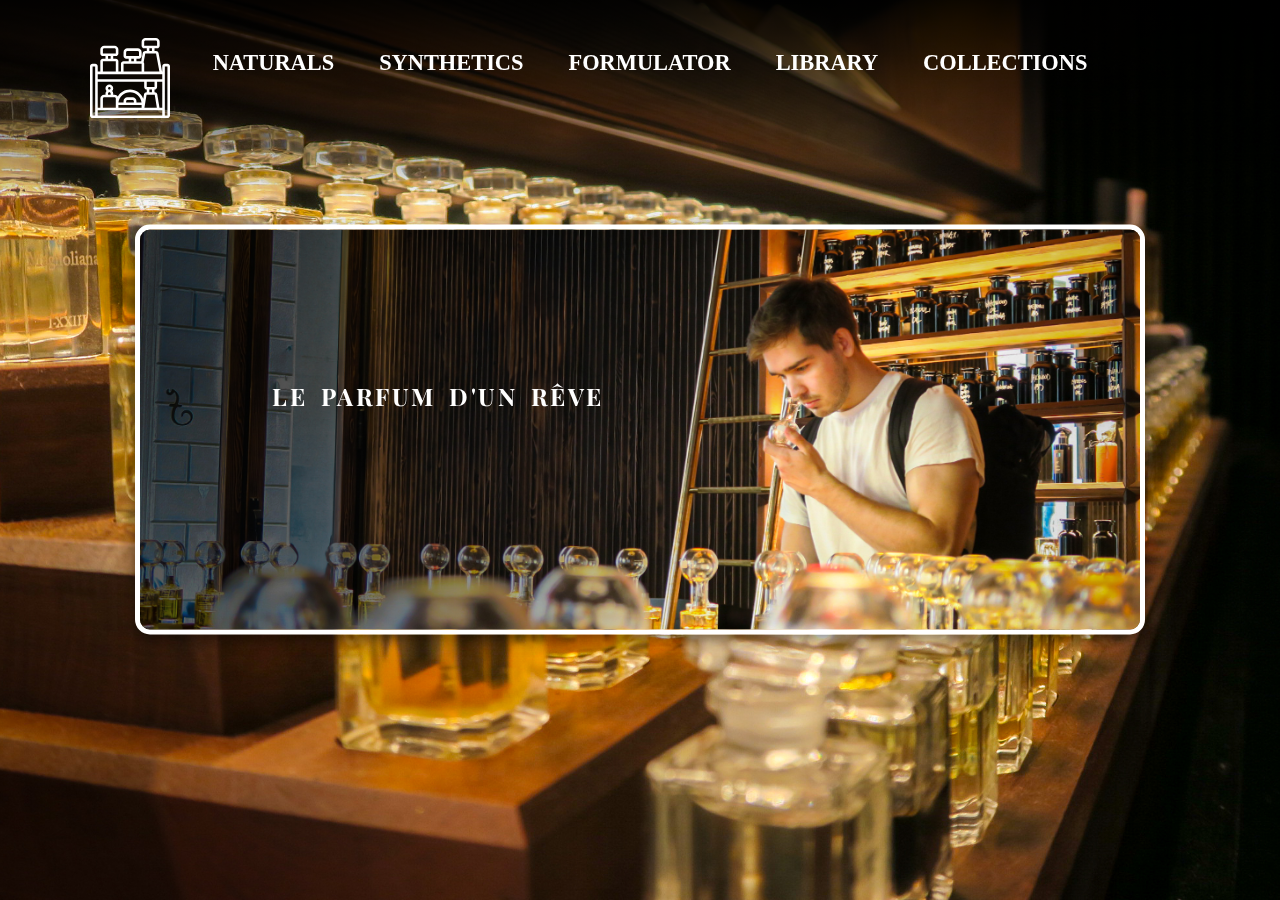
<file: index.html>
<!DOCTYPE html>
<html lang="en">
<head>
    <meta charset="UTF-8">
    <meta name="viewport" content="width=device-width, initial-scale=1.0">
    <title>Perfumer's Shelf</title>
    <link rel="stylesheet" href="style.css">
    <link href="https://fonts.googleapis.com/css2?family=Playfair+Display:wght@400;700&family=Montserrat:wght@400;700&display=swap" rel="stylesheet">

</head>

<body>
    
    <div class="bg-image"></div>
        
        <header>
                <a href="/index.html"><svg xmlns="http://www.w3.org/2000/svg" xmlns:xlink="http://www.w3.org/1999/xlink" version="1.1" x="0px" y="0px" class="logo-icon" viewBox="0 0 496 620" style="enable-background:new 0 0 496 496;" xml:space="preserve"><path d="M480,160h-16c-8.822,0-16,7.178-16,16v32h-1.361L425.086,93.051C423.668,85.488,417.055,80,409.361,80H400V64h16  c8.822,0,16-7.178,16-16V24c0-13.233-10.766-24-24-24h-64c-13.234,0-24,10.767-24,24v24c0,8.822,7.178,16,16,16h16v16h-9.36  c-7.694,0-14.308,5.488-15.726,13.051L317.361,144H288v-16h16c8.822,0,16-7.178,16-16V88c0-13.233-10.766-24-24-24h-64  c-13.234,0-24,10.767-24,24v24c0,8.822,7.178,16,16,16h16v16h-32c-8.822,0-16,7.178-16,16v48h-16v-64c0-8.822-7.178-16-16-16h-16  v-16h16c8.822,0,16-7.178,16-16V72c0-13.233-10.766-24-24-24H88c-13.234,0-24,10.767-24,24v24c0,8.822,7.178,16,16,16h16v16H80  c-8.822,0-16,7.178-16,16v64H48v-32c0-8.822-7.178-16-16-16H16c-8.822,0-16,7.178-16,16v304c0,8.822,7.178,16,16,16h464  c8.822,0,16-7.178,16-16V176C496,167.178,488.822,160,480,160z M32,480H16V176h16V480z M336,24c0-4.411,3.589-8,8-8h64  c4.411,0,8,3.589,8,8l0.01,24c0,0-0.003,0-0.01,0h-80V24z M368,64h16v16h-16V64z M409.361,96l21,112H336v-48  c0-3.762-1.313-7.218-3.495-9.953L342.64,96H409.361z M224,88c0-4.411,3.589-8,8-8h64c4.411,0,8,3.589,8,8l0.01,24  c0,0-0.003,0-0.01,0h-80V88z M256,128h16v16h-16V128z M208,160h112v48H208V160z M80,72c0-4.411,3.589-8,8-8h64c4.411,0,8,3.589,8,8  l0.01,24c0,0-0.003,0-0.01,0H80V72z M112,112h16v16h-16V112z M80,144h80v64H80V144z M448,224v32H48v-32H448z M368,336v-16h16v16H368  z M352,304v-32h48v32H352z M352,320v16h-1.223c-7.854,0-14.491,5.622-15.782,13.369l-4.615,27.691  C317.83,343.756,285.64,320,248,320c-32.174,0-60.365,17.359-75.713,43.2C168.029,356.477,160.53,352,152,352h-8v-8  c0-6.142-2.322-11.75-6.131-16c3.809-4.25,6.131-9.858,6.131-16c0-13.233-10.766-24-24-24s-24,10.767-24,24  c0,6.142,2.322,11.75,6.131,16C98.322,332.25,96,337.858,96,344v8h-8c-13.234,0-24,10.767-24,24v56H48V272h288v32  C336,312.822,343.178,320,352,320z M272,400h-48v-8c0-4.411,3.589-8,8-8h32c4.411,0,8,3.589,8,8V400z M264,368h-32  c-13.233,0-24,10.767-24,24v8h-31.545c3.994-35.948,34.549-64,71.545-64s67.551,28.052,71.545,64H288v-8  C288,378.767,277.233,368,264,368z M112,312c0-4.411,3.589-8,8-8s8,3.589,8,8s-3.589,8-8,8S112,316.411,112,312z M112,344  c0-4.411,3.589-8,8-8s8,3.589,8,8v8h-16V344z M80,376c0-4.411,3.589-8,8-8h64c4.411,0,8,3.589,8,8v56H80V376z M176,416h144v16H176  V416z M350.777,352h50.446l13.333,80h-77.113L350.777,352z M430.777,432l-13.772-82.631c-1.292-7.747-7.929-13.369-15.782-13.369  H400v-16c8.822,0,16-7.178,16-16v-32h32v160H430.777z M48,480v-32h400v32H48z M480,480h-16V176h16V480z"/></svg></a>
           
                <nav id="main-navigation">

                    <ul class="sidebar" id="sidebar">
                        <li><a href="/naturals.html">Naturals</a></li>
                        <li><a href="/synthetics.html">Synthetics</a></li>
                        <li><a href="/formulator.html">Formulator</a></li>
                        <li><a href="/library.html">Library</a></li>
                        <li><a href="/collections.html">Collections</a></li>
                    </ul>
                

                    <ul class="menu-items">
                        <li class="hideOnMobile"><a href="/naturals.html">Naturals</a></li>
                        <li class="hideOnMobile"><a href="/synthetics.html">Synthetics</a></li>
                        <li class="hideOnMobile"><a href="/formulator.html">Formulator</a></li>
                        <li class="hideOnMobile"><a href="/library.html">Library</a></li>
                        <li class="hideOnMobile"><a href="/collections.html">Collections</a></li>

                        <li id="hamburger-menu" onclick="toggleSidebar()"><a href="#"><svg class="ham hamRotate ham4" viewBox="0 0 100 100" width="80" onclick="this.classList.toggle('active')"><path class="line top" d="m 70,33 h -40 c 0,0 -8.5,-0.149796 -8.5,8.5 0,8.649796 8.5,8.5 8.5,8.5 h 20 v -20" /><path class="line middle" d="m 70,50 h -40" /><path class="line bottom" d="m 30,67 h 40 c 0,0 8.5,0.149796 8.5,-8.5 0,-8.649796 -8.5,-8.5 -8.5,-8.5 h -20 v 20" /></svg></a></li>
                    </ul>

                </nav>
                
        </header>
        

        <div class="text-container">
            <img src="perfumewebbg2.jpg" alt="perfume image" class="background-image">
            <h1 class="hometext">Le parfum d'un rêve</h1>
        </div> 


    <script src="script.js"></script>
</body>
</html>
</file>
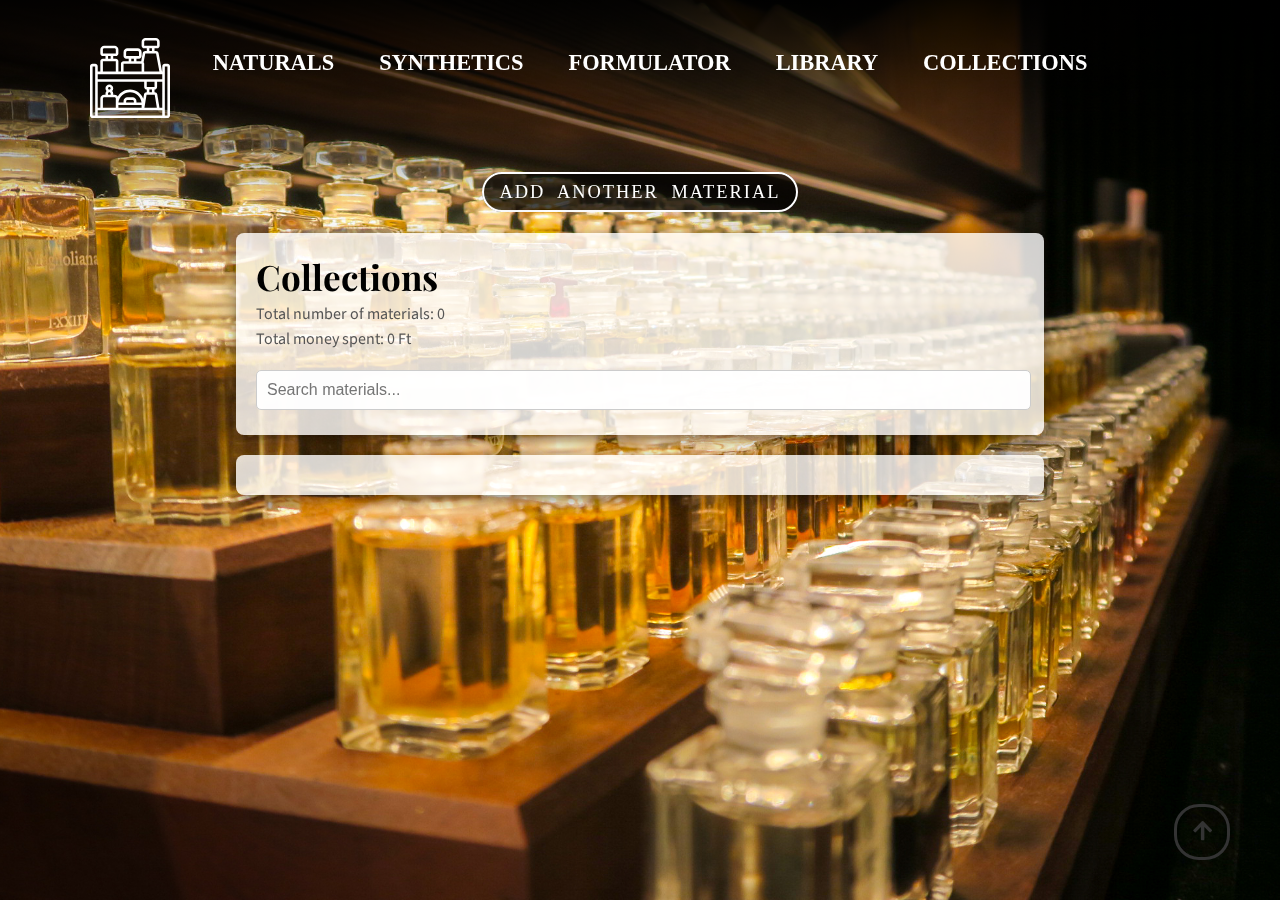
<file: collections.html>
<!DOCTYPE html>
<html lang="en">
<head>
    <meta charset="UTF-8">
    <meta name="viewport" content="width=device-width, initial-scale=1.0">
    <title>Collections - Perfumer's Shelf</title>
    <link rel="stylesheet" href="style.css">
    <link href="https://fonts.googleapis.com/css2?family=Playfair+Display:wght@400;700&family=Montserrat:wght@400;700&display=swap" rel="stylesheet">
    <link href="https://fonts.googleapis.com/css2?family=Playfair+Display:wght@400;700&family=Montserrat:wght@400;700&family=Source+Sans+Pro:wght@300;400&display=swap" rel="stylesheet">
    <link href="https://use.fontawesome.com/releases/v5.4.1/css/all.css" rel="stylesheet">
</head>
<body>
    <div class="bg-image"></div>
    <div class="main-canvas">
        <header>
            <a href="/index.html"><svg xmlns="http://www.w3.org/2000/svg" xmlns:xlink="http://www.w3.org/1999/xlink" version="1.1" x="0px" y="0px" class="logo-icon" viewBox="0 0 496 620" style="enable-background:new 0 0 496 496;" xml:space="preserve"><path d="M480,160h-16c-8.822,0-16,7.178-16,16v32h-1.361L425.086,93.051C423.668,85.488,417.055,80,409.361,80H400V64h16  c8.822,0,16-7.178,16-16V24c0-13.233-10.766-24-24-24h-64c-13.234,0-24,10.767-24,24v24c0,8.822,7.178,16,16,16h16v16h-9.36  c-7.694,0-14.308,5.488-15.726,13.051L317.361,144H288v-16h16c8.822,0,16-7.178,16-16V88c0-13.233-10.766-24-24-24h-64  c-13.234,0-24,10.767-24,24v24c0,8.822,7.178,16,16,16h16v16h-32c-8.822,0-16,7.178-16,16v48h-16v-64c0-8.822-7.178-16-16-16h-16  v-16h16c8.822,0,16-7.178,16-16V72c0-13.233-10.766-24-24-24H88c-13.234,0-24,10.767-24,24v24c0,8.822,7.178,16,16,16h16v16H80  c-8.822,0-16,7.178-16,16v64H48v-32c0-8.822-7.178-16-16-16H16c-8.822,0-16,7.178-16,16v304c0,8.822,7.178,16,16,16h464  c8.822,0,16-7.178,16-16V176C496,167.178,488.822,160,480,160z M32,480H16V176h16V480z M336,24c0-4.411,3.589-8,8-8h64  c4.411,0,8,3.589,8,8l0.01,24c0,0-0.003,0-0.01,0h-80V24z M368,64h16v16h-16V64z M409.361,96l21,112H336v-48  c0-3.762-1.313-7.218-3.495-9.953L342.64,96H409.361z M224,88c0-4.411,3.589-8,8-8h64c4.411,0,8,3.589,8,8l0.01,24  c0,0-0.003,0-0.01,0h-80V88z M256,128h16v16h-16V128z M208,160h112v48H208V160z M80,72c0-4.411,3.589-8,8-8h64c4.411,0,8,3.589,8,8  l0.01,24c0,0-0.003,0-0.01,0H80V72z M112,112h16v16h-16V112z M80,144h80v64H80V144z M448,224v32H48v-32H448z M368,336v-16h16v16H368  z M352,304v-32h48v32H352z M352,320v16h-1.223c-7.854,0-14.491,5.622-15.782,13.369l-4.615,27.691  C317.83,343.756,285.64,320,248,320c-32.174,0-60.365,17.359-75.713,43.2C168.029,356.477,160.53,352,152,352h-8v-8  c0-6.142-2.322-11.75-6.131-16c3.809-4.25,6.131-9.858,6.131-16c0-13.233-10.766-24-24-24s-24,10.767-24,24  c0,6.142,2.322,11.75,6.131,16C98.322,332.25,96,337.858,96,344v8h-8c-13.234,0-24,10.767-24,24v56H48V272h288v32  C336,312.822,343.178,320,352,320z M272,400h-48v-8c0-4.411,3.589-8,8-8h32c4.411,0,8,3.589,8,8V400z M264,368h-32  c-13.233,0-24,10.767-24,24v8h-31.545c3.994-35.948,34.549-64,71.545-64s67.551,28.052,71.545,64H288v-8  C288,378.767,277.233,368,264,368z M112,312c0-4.411,3.589-8,8-8s8,3.589,8,8s-3.589,8-8,8S112,316.411,112,312z M112,344  c0-4.411,3.589-8,8-8s8,3.589,8,8v8h-16V344z M80,376c0-4.411,3.589-8,8-8h64c4.411,0,8,3.589,8,8v56H80V376z M176,416h144v16H176  V416z M350.777,352h50.446l13.333,80h-77.113L350.777,352z M430.777,432l-13.772-82.631c-1.292-7.747-7.929-13.369-15.782-13.369  H400v-16c8.822,0,16-7.178,16-16v-32h32v160H430.777z M48,480v-32h400v32H48z M480,480h-16V176h16V480z"/></svg></a>
       
            <nav id="main-navigation">

                <ul class="sidebar" id="sidebar">
                    <li><a href="/naturals.html">Naturals</a></li>
                    <li><a href="/synthetics.html">Synthetics</a></li>
                    <li><a href="/formulator.html">Formulator</a></li>
                    <li><a href="/library.html">Library</a></li>
                    <li><a href="/collections.html">Collections</a></li>
                </ul>
            

                <ul class="menu-items">
                    <li class="hideOnMobile"><a href="/naturals.html">Naturals</a></li>
                    <li class="hideOnMobile"><a href="/synthetics.html">Synthetics</a></li>
                    <li class="hideOnMobile"><a href="/formulator.html">Formulator</a></li>
                    <li class="hideOnMobile"><a href="/library.html">Library</a></li>
                    <li class="hideOnMobile"><a href="/collections.html">Collections</a></li>

                    <li id="hamburger-menu" onclick="toggleSidebar()"><a href="#"><svg class="ham hamRotate ham4" viewBox="0 0 100 100" width="80" onclick="this.classList.toggle('active')"><path class="line top" d="m 70,33 h -40 c 0,0 -8.5,-0.149796 -8.5,8.5 0,8.649796 8.5,8.5 8.5,8.5 h 20 v -20" /><path class="line middle" d="m 70,50 h -40" /><path class="line bottom" d="m 30,67 h 40 c 0,0 8.5,0.149796 8.5,-8.5 0,-8.649796 -8.5,-8.5 -8.5,-8.5 h -20 v 20" /></svg></a></li>
                </ul>

            </nav>
            
        </header>  

        <div class="overlay-container">
            
            <div id="addMaterialButton">
                <a href="/form2.html">Add Another Material</a>
            </div>
            
            <section class="materials">
                <h1>Collections</h1>
                <p id="itemCount" class="item-count"></p>
                <p id="costCount" class="cost-count"></p>
                <input type="text" id="searchBox" class="myinput" placeholder="Search materials..." onkeyup="filterMaterials()">
                
            </section>
            <section  class="materials">
                <ul id="materialsList">
                    <!-- JavaScript will populate this list -->
                </ul>
            </section>
        </div>
    </div>
    <section>
        <a class="gotop" href="#"><i class="fas fa-arrow-up"></i></a>
    </section>
    
    <script src="script2.js"></script>
    
    
</body>
</html>
</file>
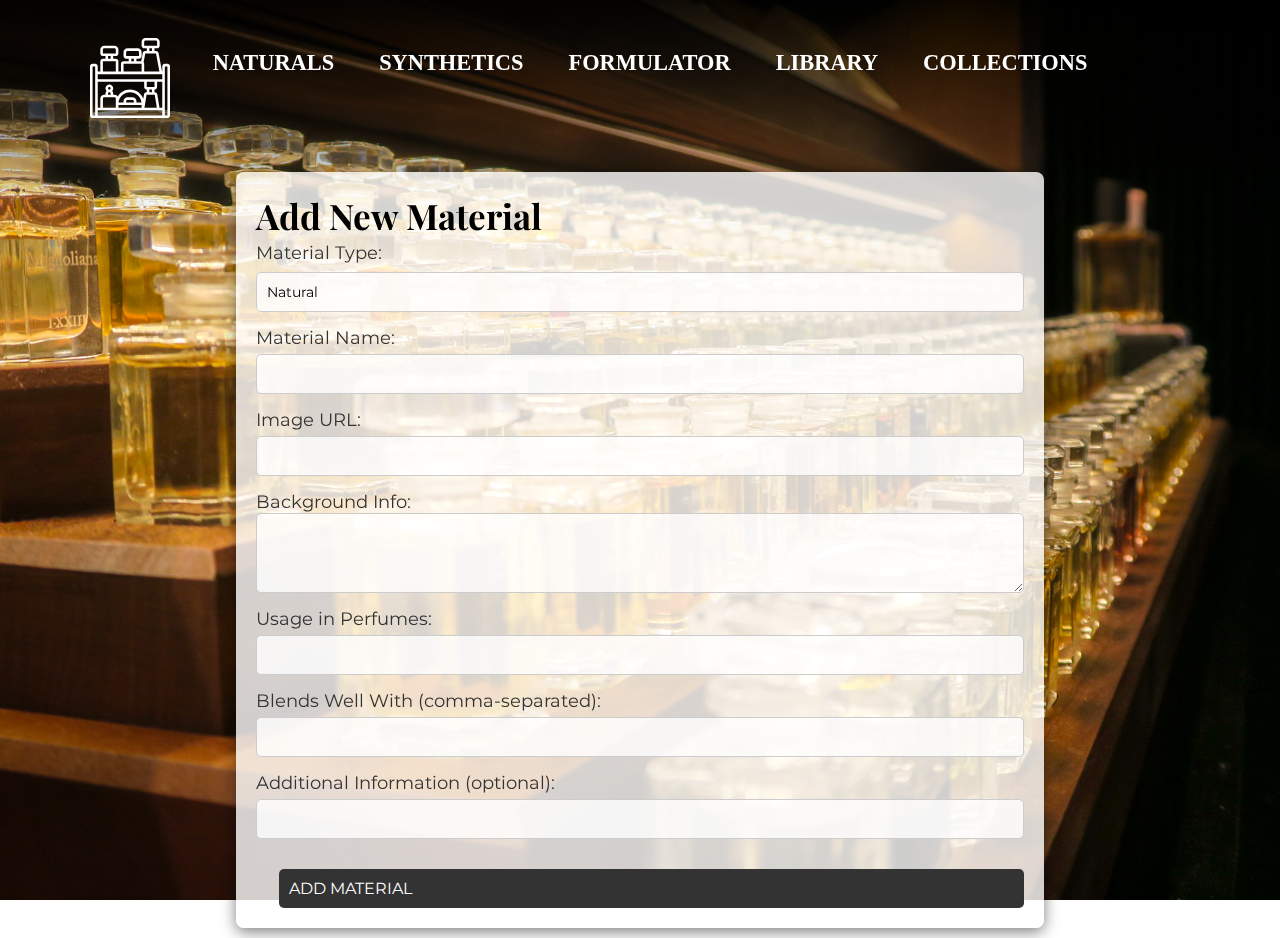
<file: form.html>
<!DOCTYPE html>
<html lang="en">
<head>
    <meta charset="UTF-8">
    <meta name="viewport" content="width=device-width, initial-scale=1.0">
    <title>Add Material - Perfumer's Shelf</title>
    <link rel="stylesheet" href="style.css">
    <link href="https://fonts.googleapis.com/css2?family=Playfair+Display:wght@400;700&family=Montserrat:wght@400;700&display=swap" rel="stylesheet">
</head>
<body>
    <div class="bg-image"></div>
    <div class="main-canvas">
        <header>
            <a href="/index.html"><svg xmlns="http://www.w3.org/2000/svg" xmlns:xlink="http://www.w3.org/1999/xlink" version="1.1" x="0px" y="0px" class="logo-icon" viewBox="0 0 496 620" style="enable-background:new 0 0 496 496;" xml:space="preserve"><path d="M480,160h-16c-8.822,0-16,7.178-16,16v32h-1.361L425.086,93.051C423.668,85.488,417.055,80,409.361,80H400V64h16  c8.822,0,16-7.178,16-16V24c0-13.233-10.766-24-24-24h-64c-13.234,0-24,10.767-24,24v24c0,8.822,7.178,16,16,16h16v16h-9.36  c-7.694,0-14.308,5.488-15.726,13.051L317.361,144H288v-16h16c8.822,0,16-7.178,16-16V88c0-13.233-10.766-24-24-24h-64  c-13.234,0-24,10.767-24,24v24c0,8.822,7.178,16,16,16h16v16h-32c-8.822,0-16,7.178-16,16v48h-16v-64c0-8.822-7.178-16-16-16h-16  v-16h16c8.822,0,16-7.178,16-16V72c0-13.233-10.766-24-24-24H88c-13.234,0-24,10.767-24,24v24c0,8.822,7.178,16,16,16h16v16H80  c-8.822,0-16,7.178-16,16v64H48v-32c0-8.822-7.178-16-16-16H16c-8.822,0-16,7.178-16,16v304c0,8.822,7.178,16,16,16h464  c8.822,0,16-7.178,16-16V176C496,167.178,488.822,160,480,160z M32,480H16V176h16V480z M336,24c0-4.411,3.589-8,8-8h64  c4.411,0,8,3.589,8,8l0.01,24c0,0-0.003,0-0.01,0h-80V24z M368,64h16v16h-16V64z M409.361,96l21,112H336v-48  c0-3.762-1.313-7.218-3.495-9.953L342.64,96H409.361z M224,88c0-4.411,3.589-8,8-8h64c4.411,0,8,3.589,8,8l0.01,24  c0,0-0.003,0-0.01,0h-80V88z M256,128h16v16h-16V128z M208,160h112v48H208V160z M80,72c0-4.411,3.589-8,8-8h64c4.411,0,8,3.589,8,8  l0.01,24c0,0-0.003,0-0.01,0H80V72z M112,112h16v16h-16V112z M80,144h80v64H80V144z M448,224v32H48v-32H448z M368,336v-16h16v16H368  z M352,304v-32h48v32H352z M352,320v16h-1.223c-7.854,0-14.491,5.622-15.782,13.369l-4.615,27.691  C317.83,343.756,285.64,320,248,320c-32.174,0-60.365,17.359-75.713,43.2C168.029,356.477,160.53,352,152,352h-8v-8  c0-6.142-2.322-11.75-6.131-16c3.809-4.25,6.131-9.858,6.131-16c0-13.233-10.766-24-24-24s-24,10.767-24,24  c0,6.142,2.322,11.75,6.131,16C98.322,332.25,96,337.858,96,344v8h-8c-13.234,0-24,10.767-24,24v56H48V272h288v32  C336,312.822,343.178,320,352,320z M272,400h-48v-8c0-4.411,3.589-8,8-8h32c4.411,0,8,3.589,8,8V400z M264,368h-32  c-13.233,0-24,10.767-24,24v8h-31.545c3.994-35.948,34.549-64,71.545-64s67.551,28.052,71.545,64H288v-8  C288,378.767,277.233,368,264,368z M112,312c0-4.411,3.589-8,8-8s8,3.589,8,8s-3.589,8-8,8S112,316.411,112,312z M112,344  c0-4.411,3.589-8,8-8s8,3.589,8,8v8h-16V344z M80,376c0-4.411,3.589-8,8-8h64c4.411,0,8,3.589,8,8v56H80V376z M176,416h144v16H176  V416z M350.777,352h50.446l13.333,80h-77.113L350.777,352z M430.777,432l-13.772-82.631c-1.292-7.747-7.929-13.369-15.782-13.369  H400v-16c8.822,0,16-7.178,16-16v-32h32v160H430.777z M48,480v-32h400v32H48z M480,480h-16V176h16V480z"/></svg></a>
       
            <nav id="main-navigation">

                <ul class="sidebar" id="sidebar">
                    <li><a href="/naturals.html">Naturals</a></li>
                    <li><a href="/synthetics.html">Synthetics</a></li>
                    <li><a href="/formulator.html">Formulator</a></li>
                    <li><a href="/library.html">Library</a></li>
                    <li><a href="/collections.html">Collections</a></li>
                </ul>
            

                <ul class="menu-items">
                    <li class="hideOnMobile"><a href="/naturals.html">Naturals</a></li>
                    <li class="hideOnMobile"><a href="/synthetics.html">Synthetics</a></li>
                    <li class="hideOnMobile"><a href="/formulator.html">Formulator</a></li>
                    <li class="hideOnMobile"><a href="/library.html">Library</a></li>
                    <li class="hideOnMobile"><a href="/collections.html">Collections</a></li>

                    <li id="hamburger-menu" onclick="toggleSidebar()"><a href="#"><svg class="ham hamRotate ham4" viewBox="0 0 100 100" width="80" onclick="this.classList.toggle('active')"><path class="line top" d="m 70,33 h -40 c 0,0 -8.5,-0.149796 -8.5,8.5 0,8.649796 8.5,8.5 8.5,8.5 h 20 v -20" /><path class="line middle" d="m 70,50 h -40" /><path class="line bottom" d="m 30,67 h 40 c 0,0 8.5,0.149796 8.5,-8.5 0,-8.649796 -8.5,-8.5 -8.5,-8.5 h -20 v 20" /></svg></a></li>
                </ul>

            </nav>
            
        </header> 

        <div class="overlay-container">
            <section class="materials">
                <h1>Add New Material</h1>
                <form id="newMaterialForm">
                    <label for="materialType">Material Type:</label>
                    <select id="materialType" name="materialType" required>
                        <option value="naturals">Natural</option>
                        <option value="synthetics">Synthetic</option>
                    </select>
                    
                    <label for="name">Material Name:</label>
                    <input type="text" id="name" name="name" required>
                    
                    <label for="image">Image URL:</label>
                    <input type="text" id="image" name="image" required>
                    
                    <label for="background">Background Info:</label>
                    <textarea id="background" name="background" required></textarea>
                    
                    <label for="usage">Usage in Perfumes:</label>
                    <input type="text" id="usage" name="usage" required>
                    
                    <label for="blendsWith">Blends Well With (comma-separated):</label>
                    <input type="text" id="blendsWith" name="blendsWith" required>
                    
                    <label for="additionalInfo">Additional Information (optional):</label>
                    <input type="text" id="additionalInfo" name="additionalInfo">
                    
                    <button type="submit">Add Material</button>
                </form>
            </section>
        </div>
    </div>

    <script>
document.getElementById('newMaterialForm').onsubmit = async function (e) {
    e.preventDefault();

    const formData = {
        type: document.getElementById('materialType').value,
        name: document.getElementById('name').value,
        picture: document.getElementById('image').value,
        background_info: document.getElementById('background').value,
        usage: document.getElementById('usage').value,
        blends_well_with: document.getElementById('blendsWith').value
    };

    // Optional additional info
    const additionalInfo = document.getElementById('additionalInfo').value;
    if (additionalInfo) {
        formData.additional_info = additionalInfo;
    }

    const response = await fetch('http://127.0.0.1:5000/add_material', {
        method: 'POST',
        headers: { 'Content-Type': 'application/json' },
        body: JSON.stringify(formData)
    });

    if (response.status !== 200) {  // Show alert only if status is not 200
        const result = await response.json();
        alert(`Error: ${result.message || 'An error occurred'}`);
    } else {
        document.getElementById('newMaterialForm').reset(); // Reset form after successful submission
    }
}
        
    </script>
</body>
</html>
</file>
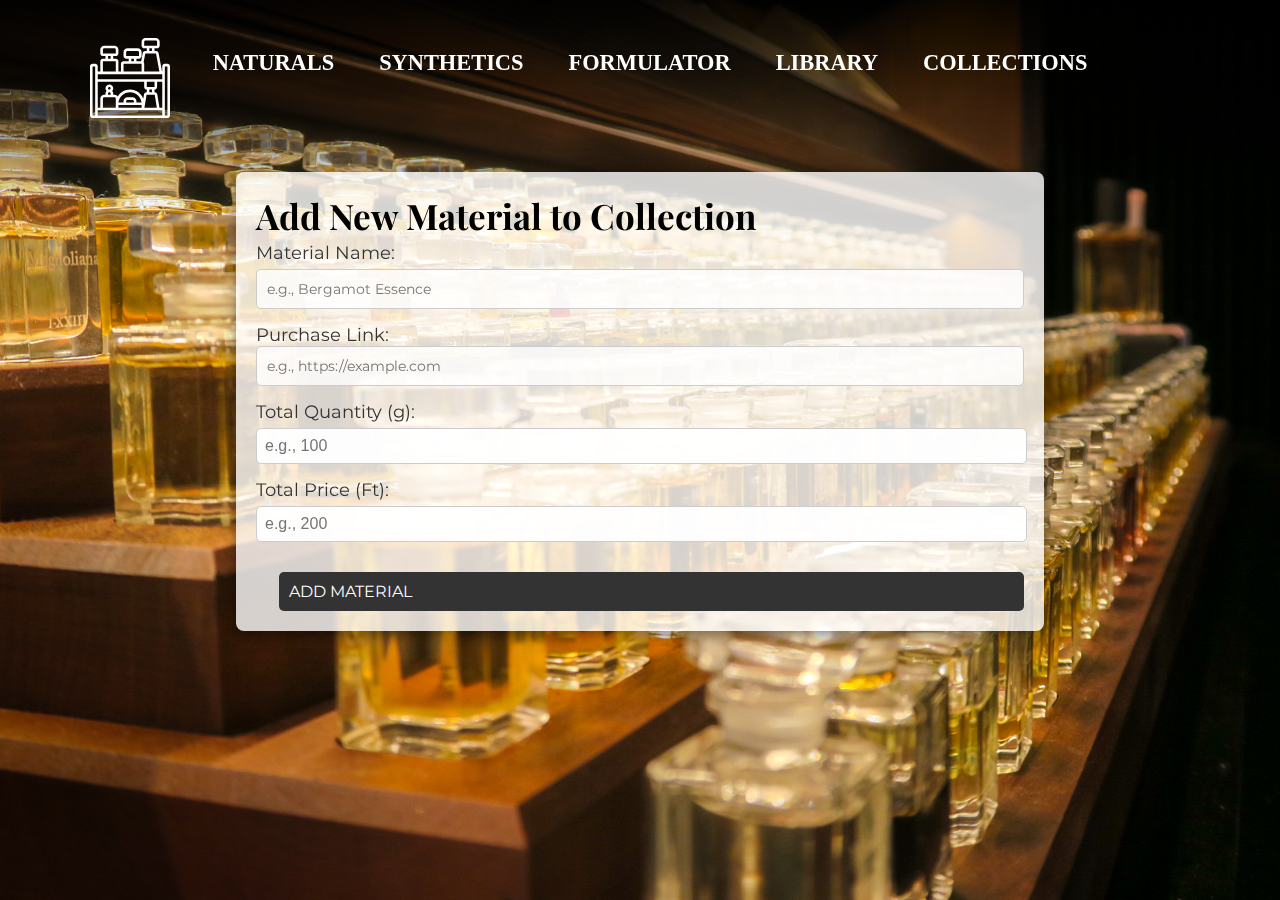
<file: form2.html>
<!DOCTYPE html>
<html lang="en">
<head>
    <meta charset="UTF-8">
    <meta name="viewport" content="width=device-width, initial-scale=1.0">
    <title>Add Material - Perfumer's Shelf</title>
    <link rel="stylesheet" href="style.css">
    <link href="https://fonts.googleapis.com/css2?family=Playfair+Display:wght@400;700&family=Montserrat:wght@400;700&display=swap" rel="stylesheet">
</head>
<body>
    <div class="bg-image"></div>
    <div class="main-canvas">
        <header>
            <a href="/index.html"><svg xmlns="http://www.w3.org/2000/svg" xmlns:xlink="http://www.w3.org/1999/xlink" version="1.1" x="0px" y="0px" class="logo-icon" viewBox="0 0 496 620" style="enable-background:new 0 0 496 496;" xml:space="preserve"><path d="M480,160h-16c-8.822,0-16,7.178-16,16v32h-1.361L425.086,93.051C423.668,85.488,417.055,80,409.361,80H400V64h16  c8.822,0,16-7.178,16-16V24c0-13.233-10.766-24-24-24h-64c-13.234,0-24,10.767-24,24v24c0,8.822,7.178,16,16,16h16v16h-9.36  c-7.694,0-14.308,5.488-15.726,13.051L317.361,144H288v-16h16c8.822,0,16-7.178,16-16V88c0-13.233-10.766-24-24-24h-64  c-13.234,0-24,10.767-24,24v24c0,8.822,7.178,16,16,16h16v16h-32c-8.822,0-16,7.178-16,16v48h-16v-64c0-8.822-7.178-16-16-16h-16  v-16h16c8.822,0,16-7.178,16-16V72c0-13.233-10.766-24-24-24H88c-13.234,0-24,10.767-24,24v24c0,8.822,7.178,16,16,16h16v16H80  c-8.822,0-16,7.178-16,16v64H48v-32c0-8.822-7.178-16-16-16H16c-8.822,0-16,7.178-16,16v304c0,8.822,7.178,16,16,16h464  c8.822,0,16-7.178,16-16V176C496,167.178,488.822,160,480,160z M32,480H16V176h16V480z M336,24c0-4.411,3.589-8,8-8h64  c4.411,0,8,3.589,8,8l0.01,24c0,0-0.003,0-0.01,0h-80V24z M368,64h16v16h-16V64z M409.361,96l21,112H336v-48  c0-3.762-1.313-7.218-3.495-9.953L342.64,96H409.361z M224,88c0-4.411,3.589-8,8-8h64c4.411,0,8,3.589,8,8l0.01,24  c0,0-0.003,0-0.01,0h-80V88z M256,128h16v16h-16V128z M208,160h112v48H208V160z M80,72c0-4.411,3.589-8,8-8h64c4.411,0,8,3.589,8,8  l0.01,24c0,0-0.003,0-0.01,0H80V72z M112,112h16v16h-16V112z M80,144h80v64H80V144z M448,224v32H48v-32H448z M368,336v-16h16v16H368  z M352,304v-32h48v32H352z M352,320v16h-1.223c-7.854,0-14.491,5.622-15.782,13.369l-4.615,27.691  C317.83,343.756,285.64,320,248,320c-32.174,0-60.365,17.359-75.713,43.2C168.029,356.477,160.53,352,152,352h-8v-8  c0-6.142-2.322-11.75-6.131-16c3.809-4.25,6.131-9.858,6.131-16c0-13.233-10.766-24-24-24s-24,10.767-24,24  c0,6.142,2.322,11.75,6.131,16C98.322,332.25,96,337.858,96,344v8h-8c-13.234,0-24,10.767-24,24v56H48V272h288v32  C336,312.822,343.178,320,352,320z M272,400h-48v-8c0-4.411,3.589-8,8-8h32c4.411,0,8,3.589,8,8V400z M264,368h-32  c-13.233,0-24,10.767-24,24v8h-31.545c3.994-35.948,34.549-64,71.545-64s67.551,28.052,71.545,64H288v-8  C288,378.767,277.233,368,264,368z M112,312c0-4.411,3.589-8,8-8s8,3.589,8,8s-3.589,8-8,8S112,316.411,112,312z M112,344  c0-4.411,3.589-8,8-8s8,3.589,8,8v8h-16V344z M80,376c0-4.411,3.589-8,8-8h64c4.411,0,8,3.589,8,8v56H80V376z M176,416h144v16H176  V416z M350.777,352h50.446l13.333,80h-77.113L350.777,352z M430.777,432l-13.772-82.631c-1.292-7.747-7.929-13.369-15.782-13.369  H400v-16c8.822,0,16-7.178,16-16v-32h32v160H430.777z M48,480v-32h400v32H48z M480,480h-16V176h16V480z"/></svg></a>
       
            <nav id="main-navigation">

                <ul class="sidebar" id="sidebar">
                    <li><a href="/naturals.html">Naturals</a></li>
                    <li><a href="/synthetics.html">Synthetics</a></li>
                    <li><a href="/formulator.html">Formulator</a></li>
                    <li><a href="/library.html">Library</a></li>
                    <li><a href="/collections.html">Collections</a></li>
                </ul>
            

                <ul class="menu-items">
                    <li class="hideOnMobile"><a href="/naturals.html">Naturals</a></li>
                    <li class="hideOnMobile"><a href="/synthetics.html">Synthetics</a></li>
                    <li class="hideOnMobile"><a href="/formulator.html">Formulator</a></li>
                    <li class="hideOnMobile"><a href="/library.html">Library</a></li>
                    <li class="hideOnMobile"><a href="/collections.html">Collections</a></li>

                    <li id="hamburger-menu" onclick="toggleSidebar()"><a href="#"><svg class="ham hamRotate ham4" viewBox="0 0 100 100" width="80" onclick="this.classList.toggle('active')"><path class="line top" d="m 70,33 h -40 c 0,0 -8.5,-0.149796 -8.5,8.5 0,8.649796 8.5,8.5 8.5,8.5 h 20 v -20" /><path class="line middle" d="m 70,50 h -40" /><path class="line bottom" d="m 30,67 h 40 c 0,0 8.5,0.149796 8.5,-8.5 0,-8.649796 -8.5,-8.5 -8.5,-8.5 h -20 v 20" /></svg></a></li>
                </ul>

            </nav>
            
        </header>

        <div class="overlay-container">
            <section class="materials">
                <h1>Add New Material to Collection</h1>
                <form id="newMaterialForm">
                    <input type="hidden" id="dateAdded" name="dateAdded">
                    
                    <label for="name">Material Name:</label>
                    <input type="text" id="name" name="name" placeholder="e.g., Bergamot Essence" required>
                    
                    <label for="link">Purchase Link:</label>
                    <input type="url" id="link" name="link" placeholder="e.g., https://example.com" required>
                    
                    <label for="totalMl">Total Quantity (g):</label>
                    <input type="number" step="0.001" id="totalMl" name="totalMl" placeholder="e.g., 100" required>
                    
                    <label for="totalPrice">Total Price (Ft):</label>
                    <input type="number" step="0.01" id="totalPrice" name="totalPrice" placeholder="e.g., 200" required>
                    
                    <button type="submit">Add Material</button>
                </form>
                <div id="successMessage" style="display: none; color: green; margin-top: 10px;">
                    Material successfully added!
                </div>
                <div id="errorMessage" style="display: none; color: red; margin-top: 10px;">
                    Error adding material. Please try again.
                </div>
            </section>
        </div>
    </div>

    <script>
        // Automatically set the current date in the hidden field
        document.addEventListener('DOMContentLoaded', () => {
            const today = new Date();
            const formattedDate = today.toISOString().split('T')[0]; // Format as YYYY-MM-DD
            document.getElementById('dateAdded').value = formattedDate;
        });

        document.getElementById('newMaterialForm').onsubmit = async function (e) {
            e.preventDefault();

            // Gather form data
            const formData = {
                type: "collection",
                name: document.getElementById('name').value,
                date_added: document.getElementById('dateAdded').value,
                link: document.getElementById('link').value,
                total_ml: parseFloat(document.getElementById('totalMl').value),
                total_price: parseFloat(document.getElementById('totalPrice').value)
            };

            try {
                // Save material to JSON file via backend
                const response = await fetch('http://127.0.0.1:5000/add_material', {
                    method: 'POST',
                    headers: { 'Content-Type': 'application/json' },
                    body: JSON.stringify(formData)
                });

                if (response.ok) {
                    document.getElementById('successMessage').style.display = 'block';
                    document.getElementById('errorMessage').style.display = 'none';
                    document.getElementById('newMaterialForm').reset(); // Clear the form
                } else {
                    throw new Error('Failed to add material');
                }
            } catch (error) {
                console.error('Error adding material:', error);
                document.getElementById('successMessage').style.display = 'none';
                document.getElementById('errorMessage').style.display = 'block';
            }
        };
    </script>
</body>
</html>
</file>
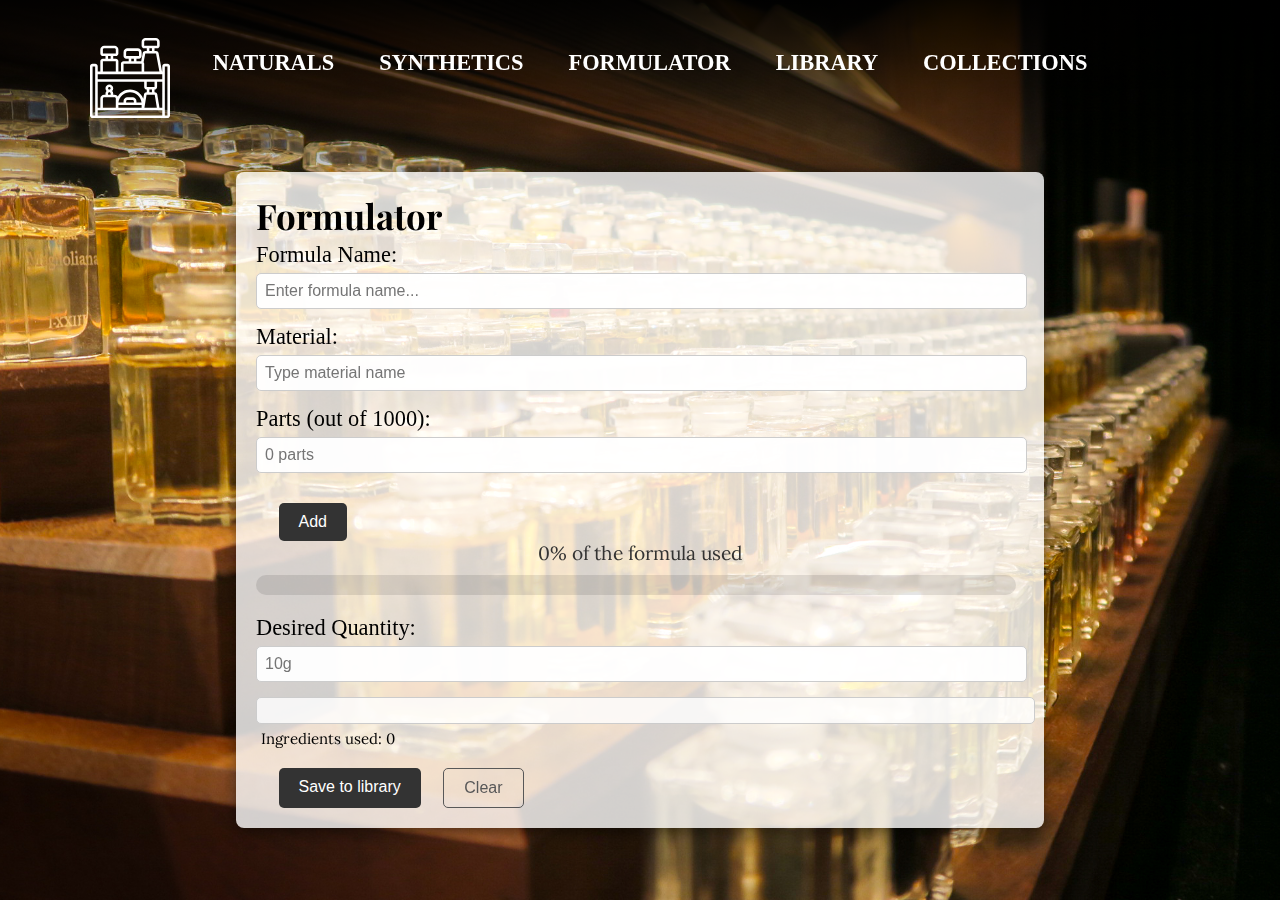
<file: formulator.html>
<!DOCTYPE html>
<html lang="en">
<head>
    <meta charset="UTF-8">
    <meta name="viewport" content="width=device-width, initial-scale=1.0">
    <title>Formulator - Perfumer's Shelf</title>
    <link rel="stylesheet" href="style.css">
    <link href="https://fonts.googleapis.com/css2?family=Playfair+Display:wght@400;700&family=Montserrat:wght@400;700&display=swap" rel="stylesheet">
    <link href="https://fonts.googleapis.com/css2?family=Lora:wght@400;600&display=swap" rel="stylesheet">
</head>
<body>
    <div class="bg-image"></div>
    <div class="main-canvas">
        <header>
            <a href="/index.html"><svg xmlns="http://www.w3.org/2000/svg" xmlns:xlink="http://www.w3.org/1999/xlink" version="1.1" x="0px" y="0px" class="logo-icon" viewBox="0 0 496 620" style="enable-background:new 0 0 496 496;" xml:space="preserve"><path d="M480,160h-16c-8.822,0-16,7.178-16,16v32h-1.361L425.086,93.051C423.668,85.488,417.055,80,409.361,80H400V64h16  c8.822,0,16-7.178,16-16V24c0-13.233-10.766-24-24-24h-64c-13.234,0-24,10.767-24,24v24c0,8.822,7.178,16,16,16h16v16h-9.36  c-7.694,0-14.308,5.488-15.726,13.051L317.361,144H288v-16h16c8.822,0,16-7.178,16-16V88c0-13.233-10.766-24-24-24h-64  c-13.234,0-24,10.767-24,24v24c0,8.822,7.178,16,16,16h16v16h-32c-8.822,0-16,7.178-16,16v48h-16v-64c0-8.822-7.178-16-16-16h-16  v-16h16c8.822,0,16-7.178,16-16V72c0-13.233-10.766-24-24-24H88c-13.234,0-24,10.767-24,24v24c0,8.822,7.178,16,16,16h16v16H80  c-8.822,0-16,7.178-16,16v64H48v-32c0-8.822-7.178-16-16-16H16c-8.822,0-16,7.178-16,16v304c0,8.822,7.178,16,16,16h464  c8.822,0,16-7.178,16-16V176C496,167.178,488.822,160,480,160z M32,480H16V176h16V480z M336,24c0-4.411,3.589-8,8-8h64  c4.411,0,8,3.589,8,8l0.01,24c0,0-0.003,0-0.01,0h-80V24z M368,64h16v16h-16V64z M409.361,96l21,112H336v-48  c0-3.762-1.313-7.218-3.495-9.953L342.64,96H409.361z M224,88c0-4.411,3.589-8,8-8h64c4.411,0,8,3.589,8,8l0.01,24  c0,0-0.003,0-0.01,0h-80V88z M256,128h16v16h-16V128z M208,160h112v48H208V160z M80,72c0-4.411,3.589-8,8-8h64c4.411,0,8,3.589,8,8  l0.01,24c0,0-0.003,0-0.01,0H80V72z M112,112h16v16h-16V112z M80,144h80v64H80V144z M448,224v32H48v-32H448z M368,336v-16h16v16H368  z M352,304v-32h48v32H352z M352,320v16h-1.223c-7.854,0-14.491,5.622-15.782,13.369l-4.615,27.691  C317.83,343.756,285.64,320,248,320c-32.174,0-60.365,17.359-75.713,43.2C168.029,356.477,160.53,352,152,352h-8v-8  c0-6.142-2.322-11.75-6.131-16c3.809-4.25,6.131-9.858,6.131-16c0-13.233-10.766-24-24-24s-24,10.767-24,24  c0,6.142,2.322,11.75,6.131,16C98.322,332.25,96,337.858,96,344v8h-8c-13.234,0-24,10.767-24,24v56H48V272h288v32  C336,312.822,343.178,320,352,320z M272,400h-48v-8c0-4.411,3.589-8,8-8h32c4.411,0,8,3.589,8,8V400z M264,368h-32  c-13.233,0-24,10.767-24,24v8h-31.545c3.994-35.948,34.549-64,71.545-64s67.551,28.052,71.545,64H288v-8  C288,378.767,277.233,368,264,368z M112,312c0-4.411,3.589-8,8-8s8,3.589,8,8s-3.589,8-8,8S112,316.411,112,312z M112,344  c0-4.411,3.589-8,8-8s8,3.589,8,8v8h-16V344z M80,376c0-4.411,3.589-8,8-8h64c4.411,0,8,3.589,8,8v56H80V376z M176,416h144v16H176  V416z M350.777,352h50.446l13.333,80h-77.113L350.777,352z M430.777,432l-13.772-82.631c-1.292-7.747-7.929-13.369-15.782-13.369  H400v-16c8.822,0,16-7.178,16-16v-32h32v160H430.777z M48,480v-32h400v32H48z M480,480h-16V176h16V480z"/></svg></a>
       
            <nav id="main-navigation">

                <ul class="sidebar" id="sidebar">
                    <li><a href="/naturals.html">Naturals</a></li>
                    <li><a href="/synthetics.html">Synthetics</a></li>
                    <li><a href="/formulator.html">Formulator</a></li>
                    <li><a href="/library.html">Library</a></li>
                    <li><a href="/collections.html">Collections</a></li>
                </ul>
            

                <ul class="menu-items">
                    <li class="hideOnMobile"><a href="/naturals.html">Naturals</a></li>
                    <li class="hideOnMobile"><a href="/synthetics.html">Synthetics</a></li>
                    <li class="hideOnMobile"><a href="/formulator.html">Formulator</a></li>
                    <li class="hideOnMobile"><a href="/library.html">Library</a></li>
                    <li class="hideOnMobile"><a href="/collections.html">Collections</a></li>

                    <li id="hamburger-menu" onclick="toggleSidebar()"><a href="#"><svg class="ham hamRotate ham4" viewBox="0 0 100 100" width="80" onclick="this.classList.toggle('active')"><path class="line top" d="m 70,33 h -40 c 0,0 -8.5,-0.149796 -8.5,8.5 0,8.649796 8.5,8.5 8.5,8.5 h 20 v -20" /><path class="line middle" d="m 70,50 h -40" /><path class="line bottom" d="m 30,67 h 40 c 0,0 8.5,0.149796 8.5,-8.5 0,-8.649796 -8.5,-8.5 -8.5,-8.5 h -20 v 20" /></svg></a></li>
                </ul>

            </nav>
            
        </header>

        <div class="overlay-container">
            <section class="materials">
                <h1>Formulator</h1>
                
                <!-- Input for formula name -->
                <div>
                    <label class="formulaName" for="formulaName">Formula Name:</label>
                    <input type="text" id="formulaName" placeholder="Enter formula name...">
                </div>

                <div>
                    <label for="material">Material:</label>
                    <input type="text" id="material" list="materials" placeholder="Type material name">
                    
                    <label for="percentage">Parts (out of 1000):</label>
                    <input type="number" id="percentage" min="0" max="1000" placeholder="0 parts">
                    <button onclick="addMaterial()">Add</button>
                </div>

                <div class="percentage-meter">
                    <span id="percentage-display">0%</span> of the formula used
                </div>
                <div class="progress-bar">
                    <div id="progress" class="progress green" style="width: 0%"></div>
                </div>

                <div>
                    <label for="desired-quantity">Desired Quantity:</label>
                    <input type="number" id="desired-quantity" min="1" placeholder="10g" onchange="updateQuantities()">
                </div>

                <div class="material-list" id="material-list"></div>

                <!-- Ingredient count and download button -->
                <p id="ingredientCount">Ingredients used: 0</p>
                <!--<button id="download-btn" onclick="downloadMaterial()" disabled>Download</button>-->
                <div class="button-group">
                    <button id="save-to-library-btn" onclick="savetolibrary()" disabled>Save to library</button>
                    <button id="clear-board-btn" onclick="clearBoard()">Clear</button>
                </div>
                
            </section>
        </div>
    </div>

    <script src="formulator.js"></script>
</body>
</html>
</file>
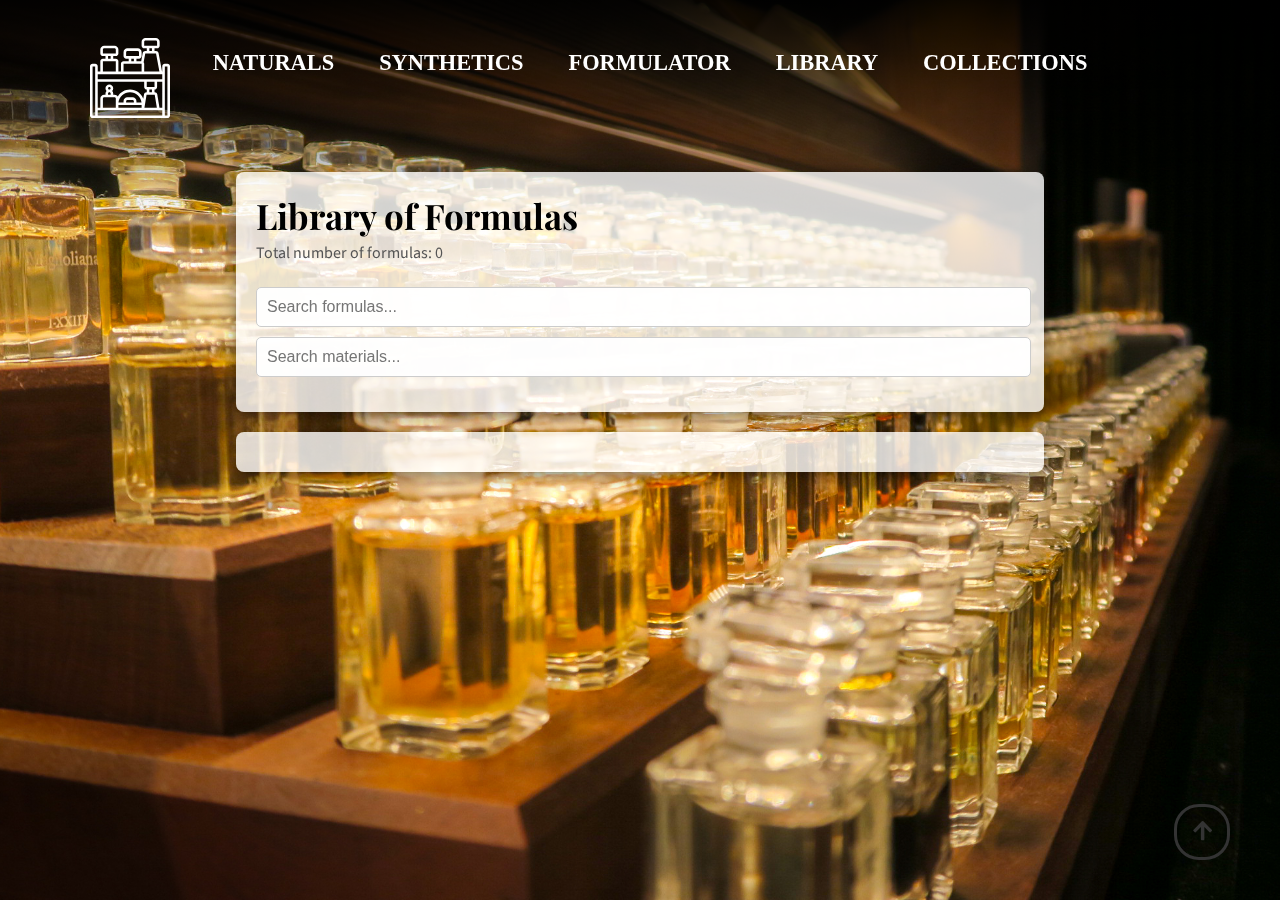
<file: library.html>
<!DOCTYPE html>
<html lang="en">
<head>
    <meta charset="UTF-8">
    <meta name="viewport" content="width=device-width, initial-scale=1.0">
    <title>Library - Perfumer's Shelf</title>
    <link rel="stylesheet" href="style.css">
    <link href="https://fonts.googleapis.com/css2?family=Playfair+Display:wght@400;700&family=Montserrat:wght@400;700&display=swap" rel="stylesheet">
    <link href="https://fonts.googleapis.com/css2?family=Playfair+Display:wght@400;700&family=Montserrat:wght@400;700&family=Source+Sans+Pro:wght@300;400&display=swap" rel="stylesheet">
    <link href="https://use.fontawesome.com/releases/v5.4.1/css/all.css" rel="stylesheet">
</head>
<body>
    <div class="bg-image"></div>
    <div class="main-canvas">
        <header>
            <a href="/index.html"><svg xmlns="http://www.w3.org/2000/svg" xmlns:xlink="http://www.w3.org/1999/xlink" version="1.1" x="0px" y="0px" class="logo-icon" viewBox="0 0 496 620" style="enable-background:new 0 0 496 496;" xml:space="preserve"><path d="M480,160h-16c-8.822,0-16,7.178-16,16v32h-1.361L425.086,93.051C423.668,85.488,417.055,80,409.361,80H400V64h16  c8.822,0,16-7.178,16-16V24c0-13.233-10.766-24-24-24h-64c-13.234,0-24,10.767-24,24v24c0,8.822,7.178,16,16,16h16v16h-9.36  c-7.694,0-14.308,5.488-15.726,13.051L317.361,144H288v-16h16c8.822,0,16-7.178,16-16V88c0-13.233-10.766-24-24-24h-64  c-13.234,0-24,10.767-24,24v24c0,8.822,7.178,16,16,16h16v16h-32c-8.822,0-16,7.178-16,16v48h-16v-64c0-8.822-7.178-16-16-16h-16  v-16h16c8.822,0,16-7.178,16-16V72c0-13.233-10.766-24-24-24H88c-13.234,0-24,10.767-24,24v24c0,8.822,7.178,16,16,16h16v16H80  c-8.822,0-16,7.178-16,16v64H48v-32c0-8.822-7.178-16-16-16H16c-8.822,0-16,7.178-16,16v304c0,8.822,7.178,16,16,16h464  c8.822,0,16-7.178,16-16V176C496,167.178,488.822,160,480,160z M32,480H16V176h16V480z M336,24c0-4.411,3.589-8,8-8h64  c4.411,0,8,3.589,8,8l0.01,24c0,0-0.003,0-0.01,0h-80V24z M368,64h16v16h-16V64z M409.361,96l21,112H336v-48  c0-3.762-1.313-7.218-3.495-9.953L342.64,96H409.361z M224,88c0-4.411,3.589-8,8-8h64c4.411,0,8,3.589,8,8l0.01,24  c0,0-0.003,0-0.01,0h-80V88z M256,128h16v16h-16V128z M208,160h112v48H208V160z M80,72c0-4.411,3.589-8,8-8h64c4.411,0,8,3.589,8,8  l0.01,24c0,0-0.003,0-0.01,0H80V72z M112,112h16v16h-16V112z M80,144h80v64H80V144z M448,224v32H48v-32H448z M368,336v-16h16v16H368  z M352,304v-32h48v32H352z M352,320v16h-1.223c-7.854,0-14.491,5.622-15.782,13.369l-4.615,27.691  C317.83,343.756,285.64,320,248,320c-32.174,0-60.365,17.359-75.713,43.2C168.029,356.477,160.53,352,152,352h-8v-8  c0-6.142-2.322-11.75-6.131-16c3.809-4.25,6.131-9.858,6.131-16c0-13.233-10.766-24-24-24s-24,10.767-24,24  c0,6.142,2.322,11.75,6.131,16C98.322,332.25,96,337.858,96,344v8h-8c-13.234,0-24,10.767-24,24v56H48V272h288v32  C336,312.822,343.178,320,352,320z M272,400h-48v-8c0-4.411,3.589-8,8-8h32c4.411,0,8,3.589,8,8V400z M264,368h-32  c-13.233,0-24,10.767-24,24v8h-31.545c3.994-35.948,34.549-64,71.545-64s67.551,28.052,71.545,64H288v-8  C288,378.767,277.233,368,264,368z M112,312c0-4.411,3.589-8,8-8s8,3.589,8,8s-3.589,8-8,8S112,316.411,112,312z M112,344  c0-4.411,3.589-8,8-8s8,3.589,8,8v8h-16V344z M80,376c0-4.411,3.589-8,8-8h64c4.411,0,8,3.589,8,8v56H80V376z M176,416h144v16H176  V416z M350.777,352h50.446l13.333,80h-77.113L350.777,352z M430.777,432l-13.772-82.631c-1.292-7.747-7.929-13.369-15.782-13.369  H400v-16c8.822,0,16-7.178,16-16v-32h32v160H430.777z M48,480v-32h400v32H48z M480,480h-16V176h16V480z"/></svg></a>
       
            <nav id="main-navigation">

                <ul class="sidebar" id="sidebar">
                    <li><a href="/naturals.html">Naturals</a></li>
                    <li><a href="/synthetics.html">Synthetics</a></li>
                    <li><a href="/formulator.html">Formulator</a></li>
                    <li><a href="/library.html">Library</a></li>
                    <li><a href="/collections.html">Collections</a></li>
                </ul>
            

                <ul class="menu-items">
                    <li class="hideOnMobile"><a href="/naturals.html">Naturals</a></li>
                    <li class="hideOnMobile"><a href="/synthetics.html">Synthetics</a></li>
                    <li class="hideOnMobile"><a href="/formulator.html">Formulator</a></li>
                    <li class="hideOnMobile"><a href="/library.html">Library</a></li>
                    <li class="hideOnMobile"><a href="/collections.html">Collections</a></li>

                    <li id="hamburger-menu" onclick="toggleSidebar()"><a href="#"><svg class="ham hamRotate ham4" viewBox="0 0 100 100" width="80" onclick="this.classList.toggle('active')"><path class="line top" d="m 70,33 h -40 c 0,0 -8.5,-0.149796 -8.5,8.5 0,8.649796 8.5,8.5 8.5,8.5 h 20 v -20" /><path class="line middle" d="m 70,50 h -40" /><path class="line bottom" d="m 30,67 h 40 c 0,0 8.5,0.149796 8.5,-8.5 0,-8.649796 -8.5,-8.5 -8.5,-8.5 h -20 v 20" /></svg></a></li>
                </ul>

            </nav>
            
        </header> 

        <div class="overlay-container">
            <section class="materials">
                <h1>Library of Formulas</h1>
                <p id="itemCount" class="item-count"></p>
                <input type="text" id="searchBox" class="myinput" placeholder="Search formulas..." onkeyup="filterMaterials()">
                <input type="text" id="searchMaterials" class="myinput" placeholder="Search materials..." onkeyup="filterMaterials()">
            </section>
            <section class="materials">
                <ul id="materialsList">
                    <!-- JavaScript will populate this list with formulas -->
                </ul>
            </section>
        </div>
    </div>
    <section>
        <a class="gotop" href="#"><i class="fas fa-arrow-up"></i></a>
    </section>
    <script src="libraryScript.js"></script>
    <script>
        loadMaterials('library.json');
    </script>
</body>
</html>
</file>
<file: style.css>
* {
    margin: 0;
    padding: 0;
    scroll-behavior: smooth;
}

html::-webkit-scrollbar {
    display: none; 
}


.bg-image {
    position: fixed;
    top: 0;
    left: 0;
    width: 100%;
    height: 100%;
    background-image: 
    linear-gradient(to bottom, rgb(0, 0, 0, 0.9), rgba(0, 0, 0, 0) 200px),
    url('perfumewebbg.JPG');
    background-position: center;
    background-repeat: no-repeat;
    background-size: cover;
    z-index: -200; 
}


/* Sidebar hidden by default */
.sidebar {
    visibility: hidden;
    position: fixed;
    top: -100%; /* Start off-screen at the top */
    left: 0;
    width: 100%;
    height: 100vh;
    background-color: rgba(0, 0, 0, 0.3); /* Fullscreen background */
    backdrop-filter: blur(7px);
    flex-direction: column;
    align-items: center;
    justify-content: center;
    transition: top 0.4s ease;
}
/* Sidebar visible */
.sidebar.active {
    visibility: visible;
    opacity: 1;
    top: 0; /* Slide into view */
    transition: top 0.4s ease; /* Smooth transition */
}

header {
    display: flex;
    align-items: center; /* Align items (logo and nav) vertically */
    justify-content: space-between; /* Space between logo and nav */
    padding: 0px 0px 0px 20px; /* Adjust padding as needed */
    height: auto;
}

header nav {
    padding: 50px 0px 0px 0px;
}

header a:first-child {
    z-index: 999;
}

.hometext {
    width: 40%;
    font-size: clamp(1rem, 2vw, 1.5rem);
    text-transform: uppercase;
    letter-spacing: 2.5px;
    word-spacing: 5px;
    color: #ffffff;
    position: absolute;
    top: 42%; 
    left: 30%; 
    transform: translate(-50%, -50%);
    z-index: 2; 
    line-height: 1.4;
}

#main-navigation {
    display: flex;
    align-items: center; /* Align nav items vertically */
    flex-grow: 1; /* Take up remaining space */
    justify-content: center; /* Align nav items to the right */
    font-weight: bold;
    z-index: 2;
}

#main-navigation ul {
    display: flex;
    gap: 15px; /* Spacing between nav links */
    list-style: none;
    margin: 0;
    padding: 0;
}

#main-navigation li a {
    font-size: 1.4rem;
    color: #ffffff;
    padding: 10px 15px;
    border-radius: 5px;
    transition: background 0.3s ease;
    text-decoration: none;
    text-transform: uppercase;
}

#main-navigation li a:hover {
    background-color: rgba(255, 255, 255, 0.2); 
}

.button-group {
    display: flex;
}

.text-container {
    position: absolute;
    display: flex;
    flex-direction: column;
    align-items: center;
    justify-content: center;
    text-align: center;
    z-index: 1;
    font-family: 'Playfair Display', serif;

    /* Centering */
    top: 50%;
    left: 50%;
    transform: translate(-50%, -55%);
}

.background-image {
    width: 1000px;
    height: 400px;
    object-fit: cover;
    border-radius: 15px;
    border: 5px solid #ffffff;
    box-shadow: 0px 4px 15px rgba(0, 0, 0, 0.5);
    position: relative;
    z-index: 1;
}

#searchBox {
    width: 98%;
    padding: 10px;
    font-size: 16px;
    border: 1px solid #ccc;
    margin: 20px 0px 5px 0px;
    border-radius: 5px;
}

#searchMaterials {
    width: 98%;
    padding: 10px;
    font-size: 16px;
    border: 1px solid #ccc;
    margin-bottom: 15px;
    border-radius: 5px;
}


#blendSearchBox {
    width: 98%;
    padding: 10px;
    font-size: 16px;
    border: 1px solid #ccc;
    margin-bottom: 15px;
    border-radius: 5px;
}

#materialsList {
    list-style-type: none;
    display: block;
}



.material-item {
    margin-bottom: 10px;
}

.material-header {
    background-color: #f6f6f6; /* Make headers semi-transparent */
    padding: 10px 20px;
    border-radius: 5px;
    font-size: 22px;
    font-family: 'Source Sans Pro', sans-serif;
}

.material-header:hover {
    background-color: #d1d1d1;
    cursor: pointer;
}

.material-content {
    max-height: 0;
    overflow: hidden;
    transition: max-height 0.35s ease-in-out;
    background-color: rgba(122, 122, 122, 0.15);
    border-radius: 8px;
    margin: 0px 10px 10px 10px;
}

.material-item.active .material-content {
    max-height: 1000px; /* Adjust to fit the content */
    display: block;
}


.material-content img {
    max-width: 500px;
    float: left;
    border-radius: 10px;
    margin: 10px 15px 10px 10px;
}

.material-content p {
    font-family: 'Source Sans Pro', sans-serif;
    font-size: 18px;

}

.textmargin {
    margin: 10px 15px 5px 15px;
}

.overlay-container {
    position: absolute;
    top: 0;
    left: 0;
    width: 100%;
    margin: 18vh 0 0 0;
    display: flex;
    justify-content: center;
    align-items: center;
    z-index: 1;
    flex-direction: column;
}

.materials {
    width: 60%; /* Set desired width as a percentage of the viewport width */ /* Optional: Set a max-width to avoid excessive stretching on larger screens */
    background-color: rgba(255, 255, 255, 0.8);
    padding: 20px;
    border-radius: 8px;
    box-shadow: 0px 4px 15px rgba(0, 0, 0, 0.5);
    pointer-events: auto;
    margin: 10px;
    position: relative;
    z-index: 120;
    
}

.materials h1 {
    margin: 0 0 3px 0;
    font-size: 35px;
    font-family: 'Playfair Display', serif;
}

#addMaterialButton a {
    font-size: 1.15rem;
    color: #ffffff;
    padding: 5px 10px;
    border: 2px solid #ffffff;
    border-radius: 50px;
    transition: background 0.3s ease;
    text-decoration: none;
    text-transform: uppercase;
    pointer-events: auto;
    background-color: rgba(0, 0, 0, 0.7);
    text-shadow: 0px 4px 15px black;
    letter-spacing: 2px;
    word-spacing: 6px;
}

#addMaterialButton {
    margin: 0 0 20px 0;
}

#addMaterialButton a:hover {
    background-color: rgba(0, 0, 0, 0.3); 
}

/* Styling the form within .materials container */
#newMaterialForm {
    display: flex;
    flex-direction: column;
    width: 100%;
}

#newMaterialForm label {
    font-family: 'Montserrat', sans-serif;
    font-size: 18px;
    color: #333;
}

#newMaterialForm input[type="text"],
#newMaterialForm input[type="url"],
#newMaterialForm textarea {
    font-family: 'Montserrat', sans-serif;
    font-size: 14px;
    padding: 10px;
    border: 1px solid #ccc;
    border-radius: 5px;
    width: 100%;
    box-sizing: border-box;
    background-color: rgba(255, 255, 255, 0.8);
    margin-bottom: 15px;
}

#newMaterialForm textarea {
    resize: vertical; /* Allow vertical resize only */
    min-height: 80px; /* Set a comfortable height */
}

#newMaterialForm button {
    font-family: 'Montserrat', sans-serif;
    font-size: 16px;
    color: #ffffff;
    background-color: #333;
    border: none;
    padding: 10px;
    border-radius: 5px;
    cursor: pointer;
    transition: background-color 0.3s ease;
    text-transform: uppercase;
}

#newMaterialForm button:hover {
    background-color: #555;
}

#newMaterialForm select#materialType {
    font-family: 'Montserrat', sans-serif;
    font-size: 14px;
    padding: 10px;
    border: 1px solid #ccc;
    border-radius: 5px;
    width: 100%;
    box-sizing: border-box;
    background-color: rgba(255, 255, 255, 0.8);
    cursor: pointer;
    appearance: none; /* Removes default styling for dropdowns in some browsers */
    margin-bottom: 15px;
    margin-top: 8px;
}

#newMaterialForm select#materialType:focus {
    outline: none;
    border-color: #333;
}

#material-inputs {
    display: flex;
    gap: 10px;
    align-items: center;
    margin-bottom: 20px;
}

#material-select, #percentage-input, #gram-input, #batch-size {
    font-family: 'Montserrat', sans-serif;
    font-size: 1rem;
    padding: 8px;
    border: 1px solid #ccc;
    border-radius: 5px;
    background-color: rgba(255, 255, 255, 0.8);
    width: 100%;
}

#add-material {
    font-family: 'Montserrat', sans-serif;
    padding: 10px;
    font-size: 1rem;
    background-color: #333;
    color: #ffffff;
    border: none;
    border-radius: 5px;
    cursor: pointer;
    transition: background-color 0.3s ease;
}

#add-material:hover {
    background-color: #555;
}

/* Center and style the Add Another Material button similarly to the Naturals page */
#addMaterialButton {
    text-align: center;
    margin: 20px;
}

#addMaterialButton a {
    font-size: 1.15rem;
    color: #ffffff;
    padding: 8px 16px;
    border: 2px solid #ffffff;
    border-radius: 50px;
    transition: background 0.3s ease;
    text-decoration: none;
    text-transform: uppercase;
    background-color: rgba(0, 0, 0, 0.7);
    text-shadow: 0px 4px 15px black;
    letter-spacing: 2px;
}

#addMaterialButton a:hover {
    background-color: rgba(0, 0, 0, 0.3); 
}



/* Form fields styling adjustments */
.materials label {
    font-size: 1.4rem;
    color: #000000;
    display: inline-block;
    
}

.materials input[type="text"],
.materials input[type="number"] {
    font-size: 1rem;
    padding: 8px;
    width: 98%;
    margin: 5px 0 15px;
    border: 1px solid #ccc;
    border-radius: 5px;
    background-color: rgba(255, 255, 255, 0.95);
    color: #333;
}

.materials button {
    font-size: 1rem;
    padding: 10px 20px;
    background-color: #333;
    color: #ffffff;
    border: none;
    border-radius: 5px;
    cursor: pointer;
    transition: background-color 0.3s ease;
    margin-top: 15px;
    display: flex;
    position: relative;
    margin-left: 2.5vh;
}

#clear-board-btn {
    background-color: transparent;
    border: 1px solid #585858;
    color: #585858;
}

#clear-board-btn:hover {
    background-color: #ffffff91;
}

.materials button:hover {
    background-color: #555;
}

/* Style the progress bar */
.progress-bar {
    width: 99%;
    background-color: rgb(0, 0, 0, 0.1);
    height: 20px;
    border-radius: 10px;
    overflow: hidden;
    margin-top: 10px;
    margin-bottom: 20px;
}

.progress {
    height: 100%;
    transition: width 0.3s ease;
}

.progress.green { background-color: #76c7c0; }
.progress.max-green { background-color: #4CAF50; }
.progress.red { background-color: #ff4d4d; }

/* Styling the percentage meter */
.percentage-meter {
    font-size: 1.2rem;
    color: #333;
    margin-bottom: 10px;
    text-align: center;
    font-family: 'Lora', serif; 
}

/* Style the material list */
.material-list {
    width: 96%;
    background-color: rgba(255, 255, 255, 0.3);
    border-radius: 5px;
    padding: 5px 20px 20px 20px;
    border: 1px solid #ccc;
    background-color: rgba(255, 255, 255, 0.8);
}

.material-list div {
    display: flex;
    align-items: flex-end;
    justify-content: space-between;
    text-align: center;
    color: black;
    border-radius: 4px;
    font-family: 'Lora', serif; 
    font-size: 1.0555555em; 
    color: #333;
}


.material-list button {
    background-color: transparent;
    border: 1px solid #333;
    border-radius: 4px;
    padding: 2px 6px;
    font-size: 0.9em;
    cursor: pointer;
    color: #333;
    justify-content: center;
}

.material-list button:hover {
    background-color: #555;
    color: #ccc;
}

.material-list button:focus {
    outline: none;
    border-color: #555;
}

#ingredientCount {
    font-family: 'Lora', serif; 
    padding: 5px;
    font-size: 15px;
}

.material-content ul li {
    display: flex; /* Allows items to align horizontally */
    flex-wrap: wrap; /* Ensures items wrap within the available width */
    margin: 10px 0px 5px 0px; /* Adds space between list items */
    gap: 15px;
    font-family: 'Source Sans Pro', sans-serif;
    font-size: 17.5px;
}


.material-content ul li strong {
    font-weight: bold;
    margin-right: 4px; 
    margin-left: 35px;
}

.material-content ul {
    margin-bottom: 15px;
    
}

.attribute-pair {
    display: flex;
    gap: 5px;
    font-family: 'Source Sans Pro', sans-serif;
    font-size: 17.5px;
    margin-right: 20px;
}



.formulamargin {
    margin: 10px 15px 5px 15px;
}

.formula-date {
    font-size: 0.8em;
    color: #555;
    margin-left: 20px;
    justify-content: center;
}

.item-count, .cost-count {
    font-size: 1em;
    color: #555;
    font-family: 'Source Sans Pro', sans-serif;
}

.item-count {
    margin-bottom: 3px;
}

.gotop {
    position: fixed;
    width: 50px;
    height: 50px;
    bottom: 40px;
    right: 50px;
    pointer-events: auto;
    z-index: 1;
    text-decoration: none;
    text-align: center;
    line-height: 50px;
    color: #333;
    font-size: 22px;
    border-radius: 25px;
    border: 3px solid #333;
    transition: background-color 1s ease;
}

.gotop:hover {
    color: #ccc;
    border: 3px solid #ccc;
}

.logo-icon {
    position: absolute;
    width: 80px; /* Adjust size as needed */
    height: auto; /* Maintain aspect ratio */
    fill: white; /* Set logo color to white */
    left: 10vh;
}

.logo-icon:hover {
    opacity: 0.5;
}

#logo {
    display: flex;
    top: 500px;
    left: 100px;
}


#hamburger-menu {
    display: none;
}



.ham {
    cursor: pointer;
    -webkit-tap-highlight-color: transparent;
    transition: transform 400ms;
    -moz-user-select: none;
    -webkit-user-select: none;
    -ms-user-select: none;
    user-select: none;
  }

  .hamRotate.active {
    transform: rotate(45deg);
  }

  .hamRotate180.active {
    transform: rotate(180deg);
  }

  .line {
    fill:none;
    transition: stroke-dasharray 400ms, stroke-dashoffset 400ms;
    stroke:rgb(255, 255, 255, 0.9);
    stroke-width:5.5;
    stroke-linecap:round;
  }

  .ham4 .top {
    stroke-dasharray: 40 121;
  }

  .ham4 .bottom {
    stroke-dasharray: 40 121;
  }

  .ham4.active .top {
    stroke-dashoffset: -68px;
  }

  .ham4.active .bottom {
    stroke-dashoffset: -68px;
  }


/* Adjust styles for screens narrower than 480px (mobile) */
@media (max-width: 480px) {
    
    

    .material-content ul li {
        display: block;
        justify-content: center;
        margin-bottom: 25px;
        font-size: 14px;
        margin-bottom: 5px;
    }

    
}

@media (max-width: 800px) {
    .attribute-pair {
        font-size: 14px;
    }

    .material-content .attribute-pair:not(:first-child) {
        margin-left: 20px;
    }
    
    #searchBox  {
        display: flex;
        width: 93%;
        margin-bottom: 10px;
    }

    #searchMaterials {
        display: flex;
        width: 93%;
        margin-bottom: 10px;
    }

    #blendSearchBox {
        display: flex;
        width: 93%;
    }

    .progress-bar {
        width: 100%;
    }

    .materials label {
        font-size: 18px;
        
    }
    .percentage-meter {
        font-size: 15px;
    }

    .material-list div {
        font-size: 14px;
        align-items: center;
        text-align: left;
        padding: 5px;
    }
    
    .material-list {
        width: 99.5%;
        padding: 5px;
    }

    .materials button {
        margin-bottom: 10px;
        margin-top: 0px;   
    }

    .overlay-container {
        top: 5vh;
    }

    .sidebar {
        width: 100%;
    }
    
    .sidebar a {
        text-shadow: 1px 1px 3px rgba(0, 0, 0, 0.9);
    }

    .logo-icon {
        left: 5vh;
        top: 6vh;
        width: 70px;
    }

    #hamburger-menu {
        position: absolute;
        right: 5vh;
        top: 5vh;
        display: flex;
    }

    #hamburger-close {
        position: fixed;
        transform: translateY(-41vh);
        right: 40px;
    }

    .hideOnMobile {
        display: none; /* Hide menu items */
    }  

    .background-image {
        width: 100%; /* Adjust image to fit within screen */
        height: auto;
    }

    #main-navigation {
        justify-content: flex-start; /* Align nav to the left */
    }
    
    #main-navigation ul {
        flex-direction: column; /* Stack navigation links vertically */
        gap: 40px;
    }

    #main-navigation li a:hover {
        background-color: transparent; 
    }


    .text-container {
        position: absolute; /* Resets positioning */
        top: auto;       /* Remove top positioning */
        left: auto;      /* Remove left positioning */
        transform: none;
        margin: 5%; /* Add padding to avoid edge clipping */
        margin-top: 20vh;
    }

    .materials {
        width: 80%;
    }

    .material-content p {
        font-family: 'Source Sans Pro', sans-serif;
        font-size: 14px;
    }
    .material-content img {
        max-width: 80%; /* Ensure images fit within container */
        float: none; /* Remove float for better stacking */
        margin: auto;
        display: block;
    }

    .material-header {
        font-size: 16px; /* Adjust header font size */
    }

    #addMaterialButton {
        display: none;
    }

    .gotop:hover {
        color: #333; /* Reset to default color */
        border: 3px solid #333; /* Reset to default border */
    }

    .materials h1 {
        font-size: 24px;
    }

    .material-item.active .material-content {
        max-height: 10000px; /* Adjust to fit the content */
        display: block;
    }
}
</file>
